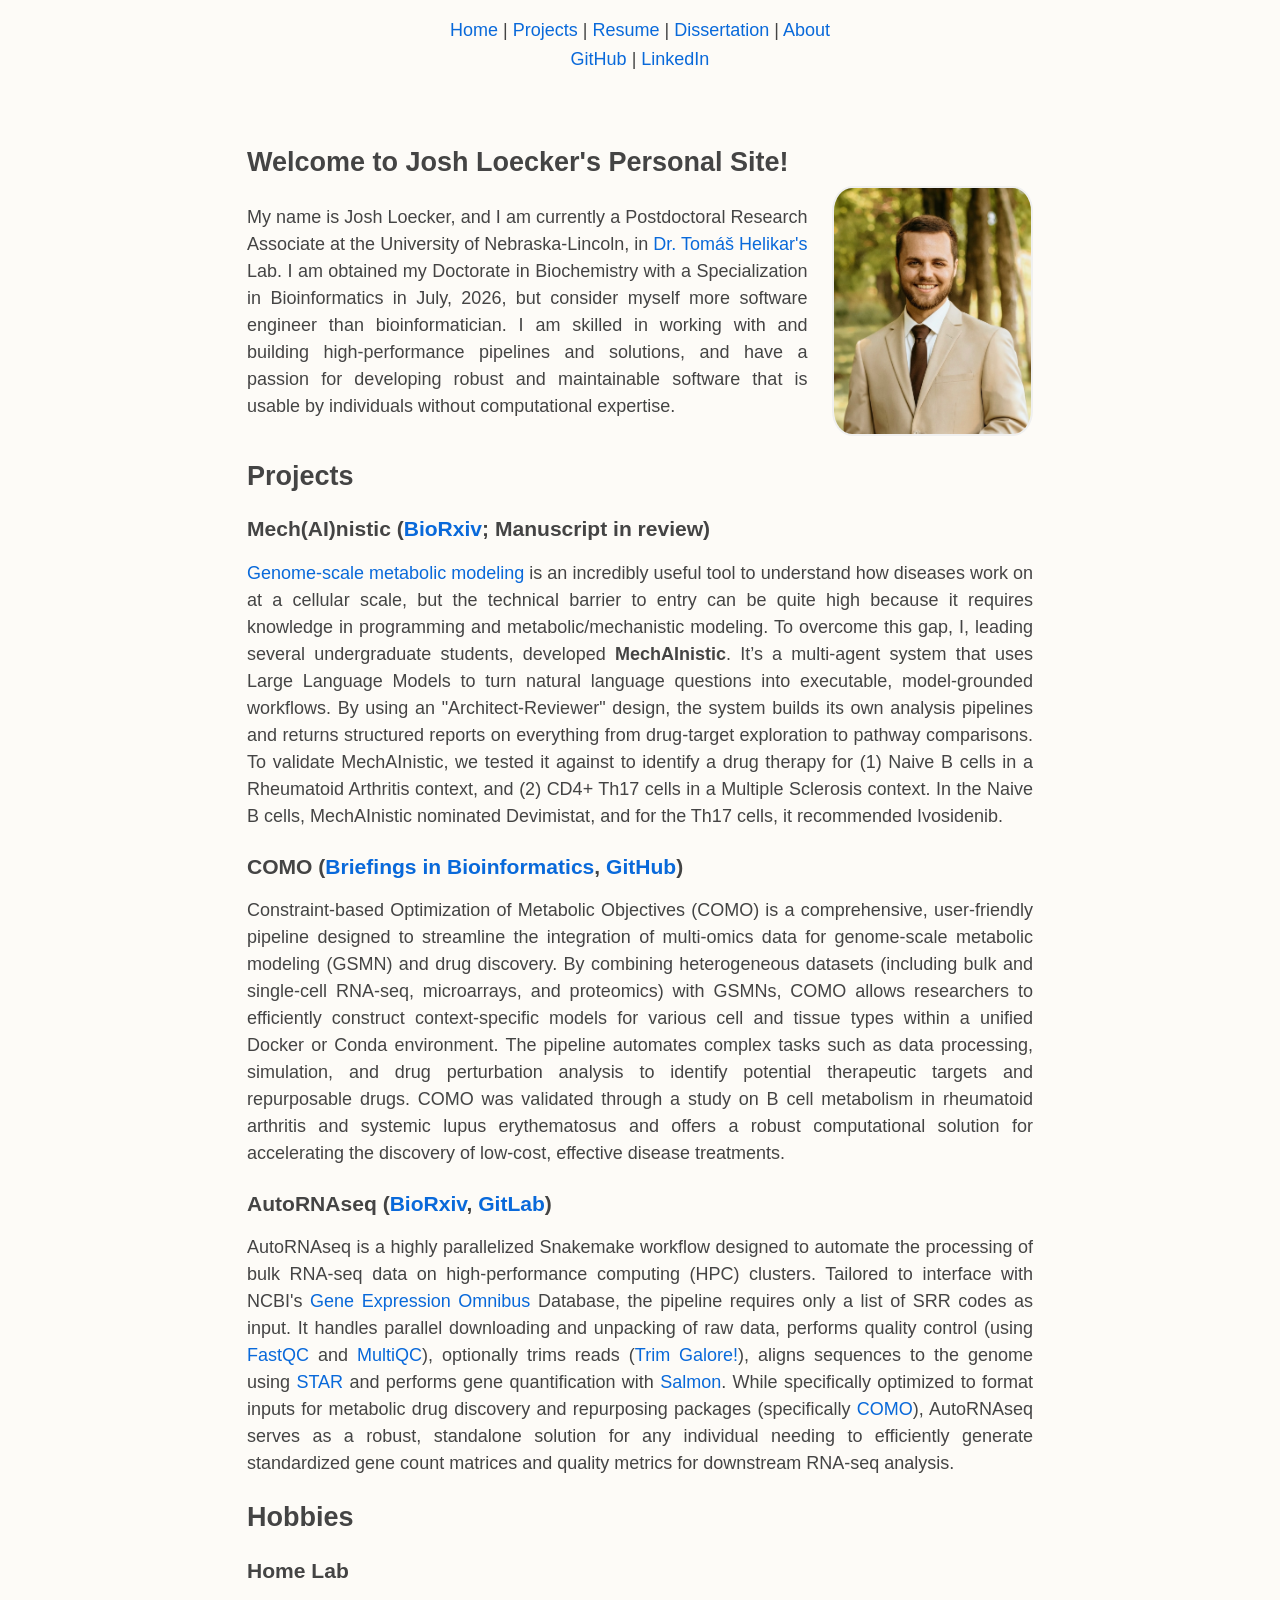
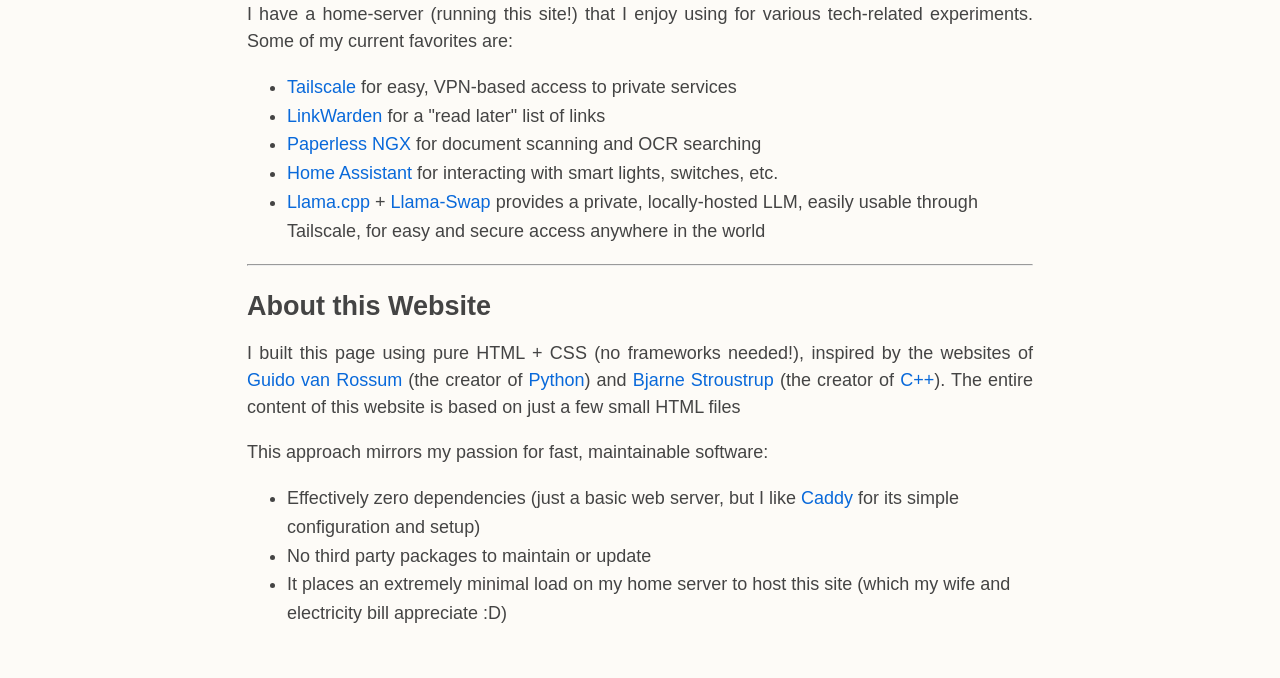
<file: index.html>
<!doctype html>
<html lang="en">
  <head>
    <meta charset="UTF-8" />
    <meta name="viewport" content="width=device-width, initial-scale=1" />
    <meta
      name="description"
      content="Josh Loecker is a graduate student in computational biology and software engineer specializing in high-performance data pipelines, constraint-based metabolic modeling, and bioinformatics workflows."
    />
    <link rel="stylesheet" href="style.css" />
    <link rel="icon" href="assets/favicon.webp" />
    <title>Josh Loecker</title>
  </head>
  <body>
    <header>
      <nav>
        <a href="https://joshloecker.com">Home</a>
        <span class="headersep"> | </span>
        <a href="https://joshloecker.com/#projects">Projects</a>
        <span class="headersep"> | </span>
        <a href="assets/Josh-Loecker-Resume.pdf" target="_blank" rel="noopener noreferrer">Resume</a>
        <span class="headersep"> | </span>
        <a href="dissertation.html">Dissertation</a>
        <span class="headersep"> | </span>
        <a href="https://joshloecker.com/#about-website">About</a>
        <br />
        <a href="https://github.com/JoshLoecker" target="_blank" rel="noopener noreferrer">GitHub</a>
        <span class="headersep"> | </span>
        <a href="https://www.linkedin.com/in/joshloecker/" target="_blank" rel="noopener noreferrer">LinkedIn</a>
      </nav>
    </header>

    <main class="container">
      <section class="hero">
        <h1>Welcome to Josh Loecker's Personal Site!</h1>
        <div class="intro-flex">
          <p>
            My name is Josh Loecker, and I am currently a Postdoctoral Research Associate at the University of
            Nebraska-Lincoln, in
            <a href="https://biochem.unl.edu/person/tomas-helikar/" target="_blank" rel="">Dr. Tomáš Helikar's</a> Lab.
            I am obtained my Doctorate in Biochemistry with a Specialization in Bioinformatics in July, 2026, but
            consider myself more software engineer than bioinformatician. I am skilled in working with and building
            high-performance pipelines and solutions, and have a passion for developing robust and maintainable software
            that is usable by individuals without computational expertise.
          </p>
          <img src="assets/profile_2.png" alt="Josh Loecker" class="profile-img" />
        </div>
      </section>

      <!--
  <div class="callout note">
    <strong>Note</strong>
    <p>The 'Project' section is still a work-in-progress.</p>
  </div>
  -->

      <section id="projects">
        <h2>Projects</h2>
        <article>
          <h3 id="mechainistic">
            Mech(AI)nistic (<a
              href="https://doi.org/10.64898/2026.05.11.723319"
              target="_blank"
              rel="noopener noreferrer"
              aria-label="Visit site (opens in a new tab)"
              >BioRxiv</a
            >; Manuscript in review)
          </h3>
          <!-- (<a href="", target="_blank" rel="noopener noreferrer" aria-label="Visit site (opens in a new tab)">Preprint</a>)</h3> -->
          <p>
            <a
              href="https://en.wikipedia.org/wiki/Metabolic_network_modelling"
              target="_blank"
              rel="noopener noreferrer"
              aria-label="Visit site (opens in a new tab)"
              >Genome-scale metabolic modeling</a
            >
            is an incredibly useful tool to understand how diseases work on at a cellular scale, but the technical
            barrier to entry can be quite high because it requires knowledge in programming and metabolic/mechanistic
            modeling. To overcome this gap, I, leading several undergraduate students, developed
            <strong>MechAInistic</strong>. It’s a multi-agent system that uses Large Language Models to turn natural
            language questions into executable, model-grounded workflows. By using an "Architect-Reviewer" design, the
            system builds its own analysis pipelines and returns structured reports on everything from drug-target
            exploration to pathway comparisons. To validate MechAInistic, we tested it against to identify a drug
            therapy for (1) Naive B cells in a Rheumatoid Arthritis context, and (2) CD4+ Th17 cells in a Multiple
            Sclerosis context. In the Naive B cells, MechAInistic nominated Devimistat, and for the Th17 cells, it
            recommended Ivosidenib.
          </p>
        </article>

        <article>
          <h3 id="como">
            COMO (<a
              href="https://doi.org/10.1093/bib/bbad387"
              target="_blank"
              rel="noopener noreferrer"
              aria-label="Visit site (opens in a new tab)"
              >Briefings in Bioinformatics</a
            >,
            <a
              href="https://github.com/HelikarLab/COMO"
              target="_blank"
              rel="noopener noreferrer"
              aria-label="Visit site"
              >GitHub</a
            >)
          </h3>
          <p>
            Constraint-based Optimization of Metabolic Objectives (COMO) is a comprehensive, user-friendly pipeline
            designed to streamline the integration of multi-omics data for genome-scale metabolic modeling (GSMN) and
            drug discovery. By combining heterogeneous datasets (including bulk and single-cell RNA-seq, microarrays,
            and proteomics) with GSMNs, COMO allows researchers to efficiently construct context-specific models for
            various cell and tissue types within a unified Docker or Conda environment. The pipeline automates complex
            tasks such as data processing, simulation, and drug perturbation analysis to identify potential therapeutic
            targets and repurposable drugs. COMO was validated through a study on B cell metabolism in rheumatoid
            arthritis and systemic lupus erythematosus and offers a robust computational solution for accelerating the
            discovery of low-cost, effective disease treatments.
          </p>
        </article>

        <article>
          <h3 id="autornaseq">
            AutoRNAseq (<a
              href="https://doi.org/10.64898/2026.04.21.719844"
              target="_blank"
              rel="noopener noreferrer"
              aria-label="Visit site"
              >BioRxiv</a
            >,
            <a
              href="https://gitlab.com/unebraska/lagbh-public/autornaseq"
              target="_blank"
              rel="noopener noreferrer"
              aria-label="Visit site"
              >GitLab</a
            >)
          </h3>
          <p>
            AutoRNAseq is a highly parallelized Snakemake workflow designed to automate the processing of bulk RNA-seq
            data on high-performance computing (HPC) clusters. Tailored to interface with NCBI's
            <a
              href="https://www.ncbi.nlm.nih.gov/geo/"
              target="_blank"
              rel="noopener noreferrer"
              aria-label="Visit site (opens in a new tab)"
              >Gene Expression Omnibus</a
            >
            Database, the pipeline requires only a list of SRR codes as input. It handles parallel downloading and
            unpacking of raw data, performs quality control (using
            <a
              href="https://www.bioinformatics.babraham.ac.uk/projects/fastqc/"
              target="_blank"
              rel="noopener noreferrer"
              aria-label="Visit site (opens in a new tab)"
              >FastQC</a
            >
            and
            <a
              href="https://github.com/MultiQC/MultiQC"
              target="_blank"
              rel="noopener noreferrer"
              aria-label="Visit site (opens in a new tab)"
              >MultiQC</a
            >), optionally trims reads (<a
              href="https://github.com/FelixKrueger/TrimGalore"
              target="_blank"
              rel="noopener noreferrer"
              aria-label="Visit site (opens in a new tab)"
              >Trim Galore!</a
            >), aligns sequences to the genome using
            <a
              href="https://github.com/alexdobin/STAR"
              target="_blank"
              rel="noopener noreferrer"
              aria-label="Visit site (opens in a new tab)"
              >STAR</a
            >
            and performs gene quantification with
            <a
              href="https://combine-lab.github.io/salmon"
              target="_blank"
              rel="noopener noreferrer"
              aria-label="Visit site (opens in a new tab)"
              >Salmon</a
            >. While specifically optimized to format inputs for metabolic drug discovery and repurposing packages
            (specifically <a href="#como">COMO</a>), AutoRNAseq serves as a robust, standalone solution for any
            individual needing to efficiently generate standardized gene count matrices and quality metrics for
            downstream RNA-seq analysis.
          </p>
        </article>
      </section>

      <section id="hobbies">
        <h2>Hobbies</h2>
        <h3>Home Lab</h3>
        <p>
          I have a home-server (running this site!) that I enjoy using for various tech-related experiments. Some of my
          current favorites are:
        </p>
        <ul class="hobby-list">
          <li>
            <a
              href="http://tailscale.com/"
              target="_blank"
              rel="noopener noreferrer"
              aria-label="Visit site (opens in a new tab)"
              >Tailscale</a
            >
            for easy, VPN-based access to private services
          </li>
          <li>
            <a
              href="https://github.com/linkwarden/linkwarden"
              target="_blank"
              rel="noopener noreferrer"
              aria-label="Visit site (opens in a new tab)"
              >LinkWarden</a
            >
            for a "read later" list of links
          </li>
          <li>
            <a
              href="https://docs.paperless-ngx.com/"
              target="_blank"
              rel="noopener noreferrer"
              aria-label="Visit site (opens in a new tab)"
              >Paperless NGX</a
            >
            for document scanning and OCR searching
          </li>
          <li>
            <a
              href="https://www.home-assistant.io/"
              target="_blank"
              rel="noopener noreferrer"
              aria-label="Visit site (opens in a new tab)"
              >Home Assistant</a
            >
            for interacting with smart lights, switches, etc.
          </li>
          <li>
            <a
              href="https://github.com/ggml-org/llama.cpp"
              target="_blank"
              rel="noopener noreferrer"
              aria-label="Visit site (opens in a new tab)"
              >Llama.cpp</a
            >
            +
            <a
              href="https://github.com/mostlygeek/llama-swap"
              target="_blank"
              rel="noopener noreferrer"
              aria-label="Visit site (opens in a new tab)"
              >Llama-Swap</a
            >
            provides a private, locally-hosted LLM, easily usable through Tailscale, for easy and secure access anywhere
            in the world
          </li>
        </ul>
      </section>

      <footer id="about-website">
        <hr />
        <h2>About this Website</h2>
        <p>
          I built this page using pure HTML + CSS (no frameworks needed!), inspired by the websites of
          <a href="https://gvanrossum.github.io/" target="_blank" rel="noopener noreferrer">Guido van Rossum</a> (the
          creator of
          <a
            href="https://en.wikipedia.org/wiki/Python_(programming_language)"
            target="_blank"
            rel="noopener noreferrer"
            >Python</a
          >) and
          <a href="https://www.stroustrup.com/" target="_blank" rel="noopener noreferrer">Bjarne Stroustrup</a> (the
          creator of <a href="https://en.wikipedia.org/wiki/C%2B%2B" target="_blank" rel="noopener noreferrer">C++</a>).
          The entire content of this website is based on just a few small HTML files
        </p>

        <p>This approach mirrors my passion for fast, maintainable software:</p>
        <ul>
          <li>
            Effectively zero dependencies (just a basic web server, but I like
            <a href="https://caddyserver.com/" target="_blank" rel="noopener noreferrer">Caddy</a> for its simple
            configuration and setup)
          </li>
          <li>No third party packages to maintain or update</li>
          <li>
            It places an extremely minimal load on my home server to host this site (which my wife and electricity bill
            appreciate :D)
          </li>
        </ul>
      </footer>
    </main>
  </body>
</html>
</file>
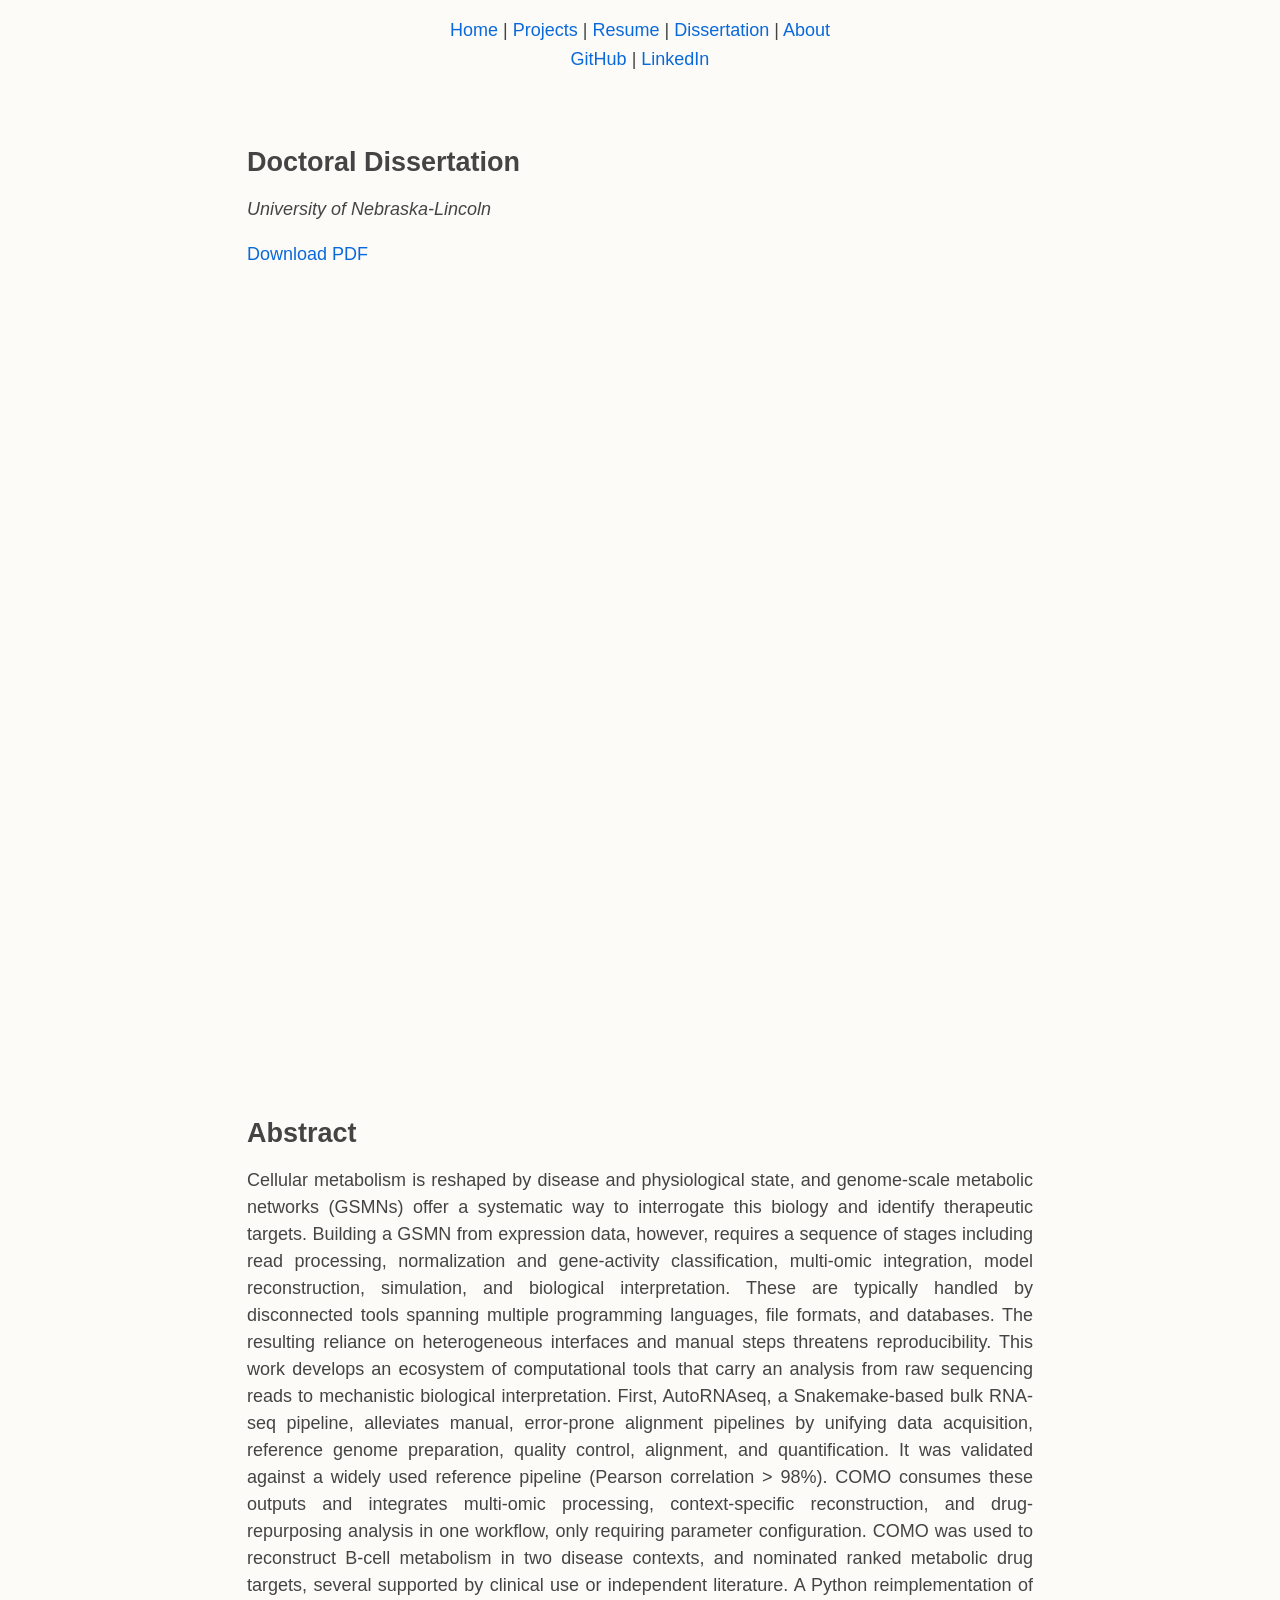
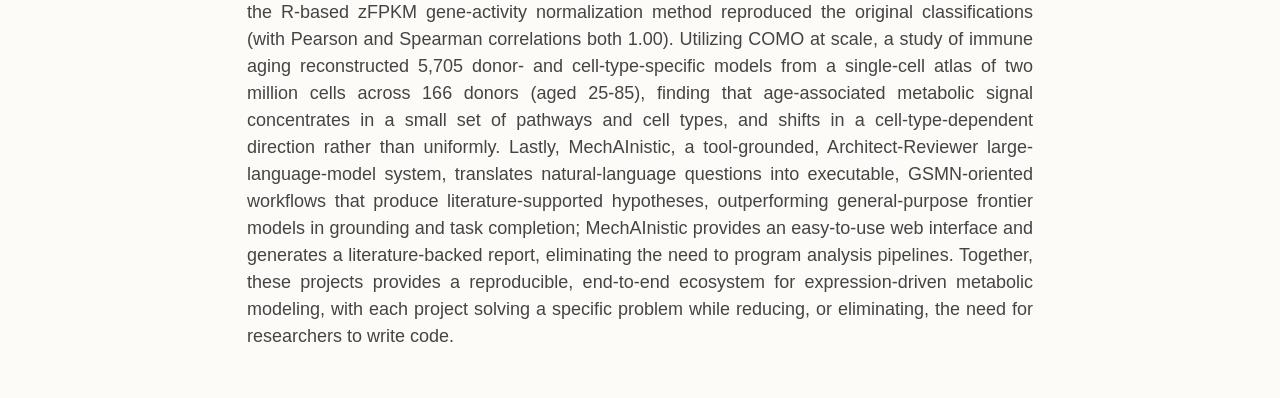
<file: dissertation.html>
<!doctype html>
<html lang="en">
  <head>
    <meta charset="UTF-8" />
    <meta name="viewport" content="width=device-width, initial-scale=1" />
    <title>Dissertation | Josh Loecker</title>
    <link rel="stylesheet" href="style.css" />
    <link rel="icon" href="assets/favicon.webp" />
  </head>

  <body>
    <header>
      <nav>
        <a href="https://joshloecker.com">Home</a>
        <span class="headersep"> | </span>
        <a href="https://joshloecker.com/#projects">Projects</a>
        <span class="headersep"> | </span>
        <a href="assets/Josh-Loecker-Resume.pdf" target="_blank" rel="noopener noreferrer">Resume</a>
        <span class="headersep"> | </span>
        <a href="dissertation.html">Dissertation</a>
        <span class="headersep"> | </span>
        <a href="https://joshloecker.com/#about-website">About</a>
        <br />
        <a href="https://github.com/JoshLoecker" target="_blank" rel="noopener noreferrer">GitHub</a>
        <span class="headersep"> | </span>
        <a href="https://www.linkedin.com/in/joshloecker/" target="_blank" rel="noopener noreferrer">LinkedIn</a>
      </nav>
    </header>

    <main class="container">
      <section id="dissertation-main">
        <header class="dissertation-header">
          <h1>Doctoral Dissertation</h1>
          <p>
            <em>University of Nebraska-Lincoln</em>
          </p>
          <p>
            <a href="assets/Josh-Loecker-Dissertation.pdf" class="btn-download" target="_blank">Download PDF</a>
          </p>
        </header>

        <div id="pdf-viewer" class="pdf-container">
          <iframe
            src="assets/Josh-Loecker-Dissertation.pdf"
            type="application/pdf"
            width="100%"
            height="800px"
            frameborder="0"
          >
            Your browser does not support PDFs.
          </iframe>
        </div>
      </section>
      <section id="abstract">
        <h2>Abstract</h2>
        <p style="line-height: 1.5; text-align: justify">
          Cellular metabolism is reshaped by disease and physiological state, and genome-scale metabolic networks
          (GSMNs) offer a systematic way to interrogate this biology and identify therapeutic targets. Building a GSMN
          from expression data, however, requires a sequence of stages including read processing, normalization and
          gene-activity classification, multi-omic integration, model reconstruction, simulation, and biological
          interpretation. These are typically handled by disconnected tools spanning multiple programming languages,
          file formats, and databases. The resulting reliance on heterogeneous interfaces and manual steps threatens
          reproducibility. This work develops an ecosystem of computational tools that carry an analysis from raw
          sequencing reads to mechanistic biological interpretation. First, AutoRNAseq, a Snakemake-based bulk RNA-seq
          pipeline, alleviates manual, error-prone alignment pipelines by unifying data acquisition, reference genome
          preparation, quality control, alignment, and quantification. It was validated against a widely used reference
          pipeline (Pearson correlation > 98%). COMO consumes these outputs and integrates multi-omic processing,
          context-specific reconstruction, and drug-repurposing analysis in one workflow, only requiring parameter
          configuration. COMO was used to reconstruct B-cell metabolism in two disease contexts, and nominated ranked
          metabolic drug targets, several supported by clinical use or independent literature. A Python reimplementation
          of the R-based zFPKM gene-activity normalization method reproduced the original classifications (with Pearson
          and Spearman correlations both 1.00). Utilizing COMO at scale, a study of immune aging reconstructed 5,705
          donor- and cell-type-specific models from a single-cell atlas of two million cells across 166 donors (aged
          25-85), finding that age-associated metabolic signal concentrates in a small set of pathways and cell types,
          and shifts in a cell-type-dependent direction rather than uniformly. Lastly, MechAInistic, a tool-grounded,
          Architect-Reviewer large-language-model system, translates natural-language questions into executable,
          GSMN-oriented workflows that produce literature-supported hypotheses, outperforming general-purpose frontier
          models in grounding and task completion; MechAInistic provides an easy-to-use web interface and generates a
          literature-backed report, eliminating the need to program analysis pipelines. Together, these projects
          provides a reproducible, end-to-end ecosystem for expression-driven metabolic modeling, with each project
          solving a specific problem while reducing, or eliminating, the need for researchers to write code.
        </p>
      </section>
    </main>
  </body>
</html>
</file>
<file: style.css>
:root {
    /*--bg-color: #ffffff;*/
    --bg-color: #FDFBF7;
    --text-color: #444444;
    --link-color: #0969da;
    --note-bg: #e0e6ec;
    --profile-border: #f0f0f0;
}

@media (prefers-color-scheme: dark) {
    :root {
        --bg-color: #222222;
        --text-color: #fffcf3;
        --link-color: #58a6ff;
        --note-bg: #333333;
        --profile-border: #aaaaaa;

    }

    body {
        color: #fffcf3;
        background-color: #222;
    }

    .callout.note {
        background: #333;
        color: #eee;
    }

    a:link, a:visited {
        color: #58a6ff;
    }

    .headersep {
        color: #666;
    }
}

* {
    box-sizing: border-box;
}

html, body {
    overflow-x: hidden;
    margin: 0;
    padding: 0;
}

body {
    background-color: var(--bg-color);
    color: var(--text-color);
    font: 18px/1.6 -apple-system, BlinkMacSystemFont, "Segoe UI", Roboto, sans-serif;
}


h1, h2, h3 {
    line-height: 1.2;
    margin-top: 1.5rem;
    margin-bottom: 0.5rem;
}

p {
    line-height: 1.5;
    text-align: justify;
    margin-bottom: 1rem;
}

a {
    color: var(--link-color);
    text-decoration: none;
}

a:hover {
    text-decoration: underline;
}

a:focus-visible {
    outline: 2px solid var(--link-color);
    outline-offset: 2px;
}

nav {
    text-align: center;
    padding: 1rem;
    background: transparent;
}

.intro-flex {
    display: flex;
    flex-direction: column-reverse;
    align-items: center;
    gap: 1.5rem;
}

.profile-img {
    width: 200px;
    height: 200px;
    object-fit: cover;
    border-radius: 10%;
    border: 2px solid var(--profile-border);
}

.callout.note {
    background: var(--note-bg);
    margin: 2rem 0;
    border-left: 8px solid var(--link-color);
    border-radius: 6px;
    padding: 0.75rem 1rem;
}

.callout.note strong {
    color: var(--text-color);
    font-style: italic;
}

.callout.note p {
    margin: 0.25rem 0 0 0;
}

.container {
    max-width: 850px;
    margin: 0 auto;
    padding: 1rem 1.5rem;
}


@media (min-width: 768px) {
    .container {
        padding: 2rem;
    }

    .intro-flex {
        flex-direction: row;
        text-align: left;
    }

    .profile-img {
        width: 250px;
        height: 250px;
    }
}

@media (max-width: 767px) {
    .headersep {
        display: none;
    }

    nav a {
        display: inline-block;
        padding: 0.5rem;
        border: 1px solid #eee;
        border-radius: 4px;
        margin: 2px;
    }
}
</file>
